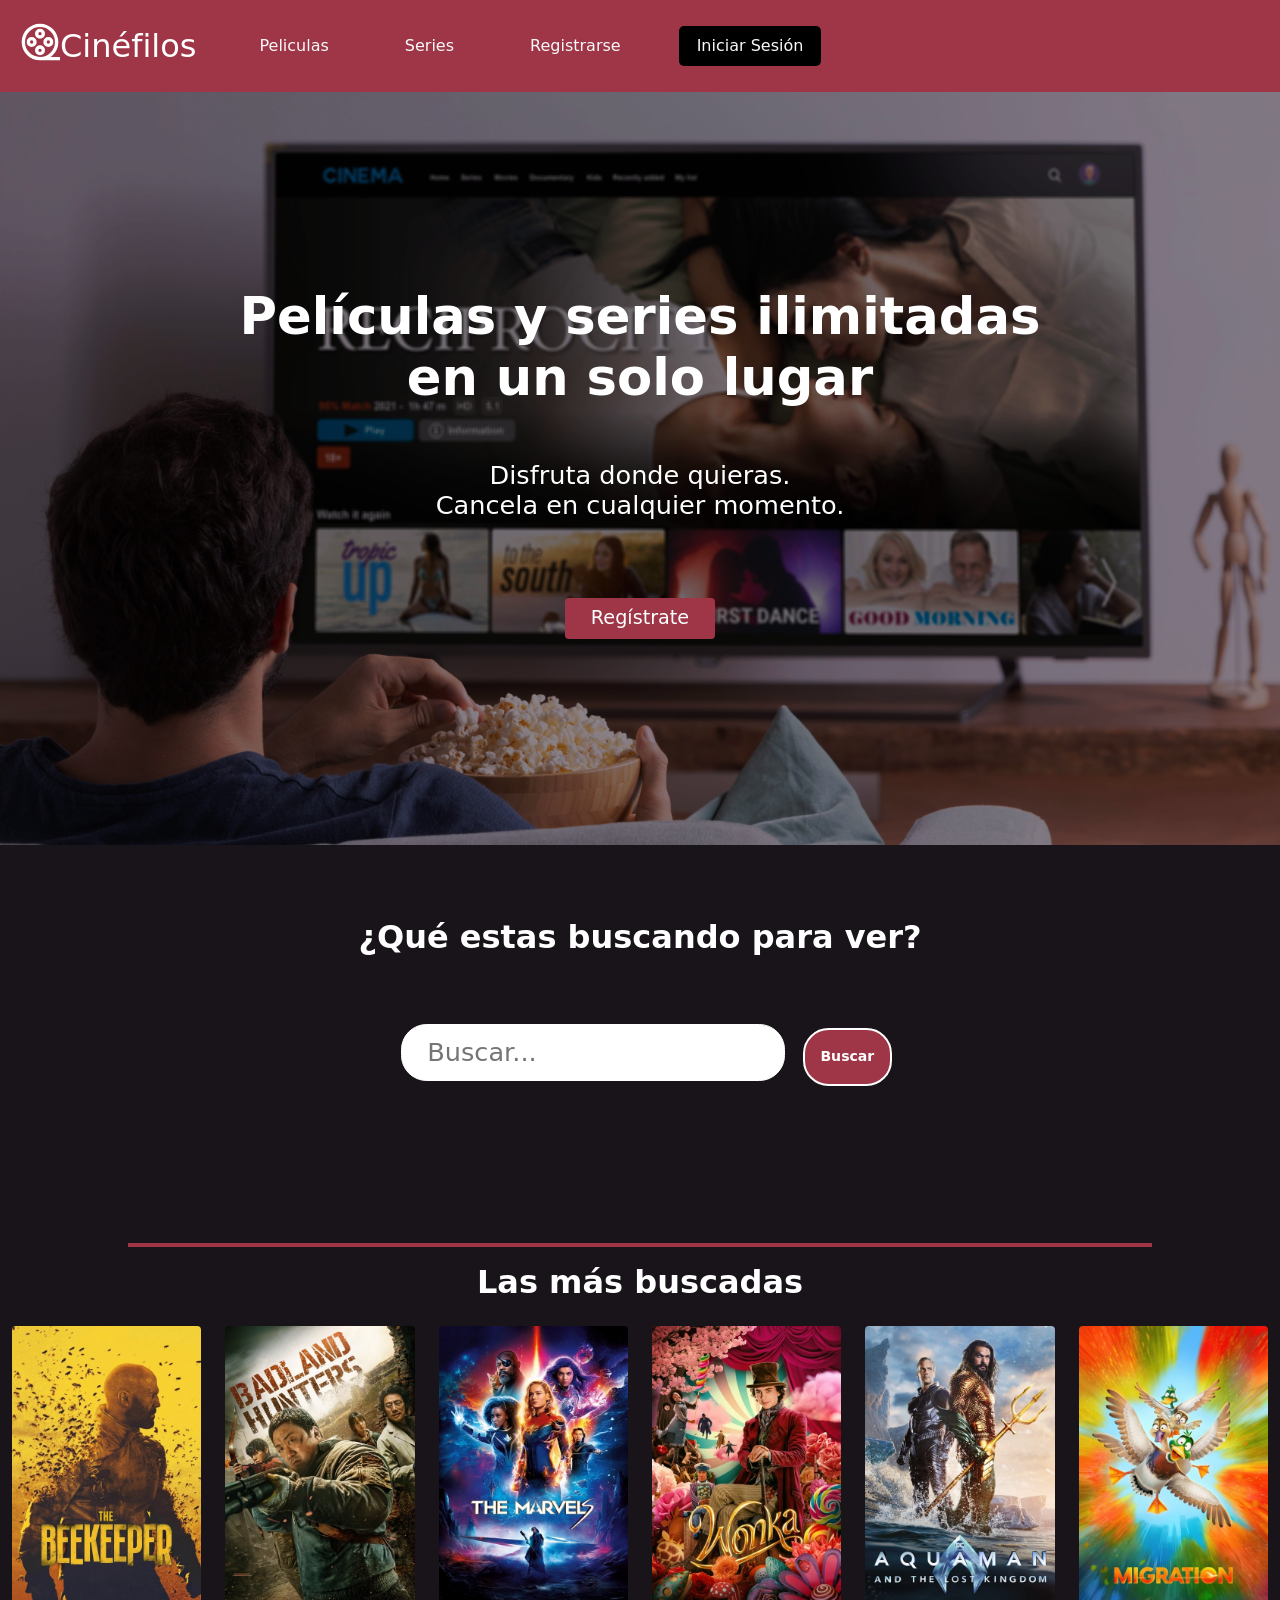
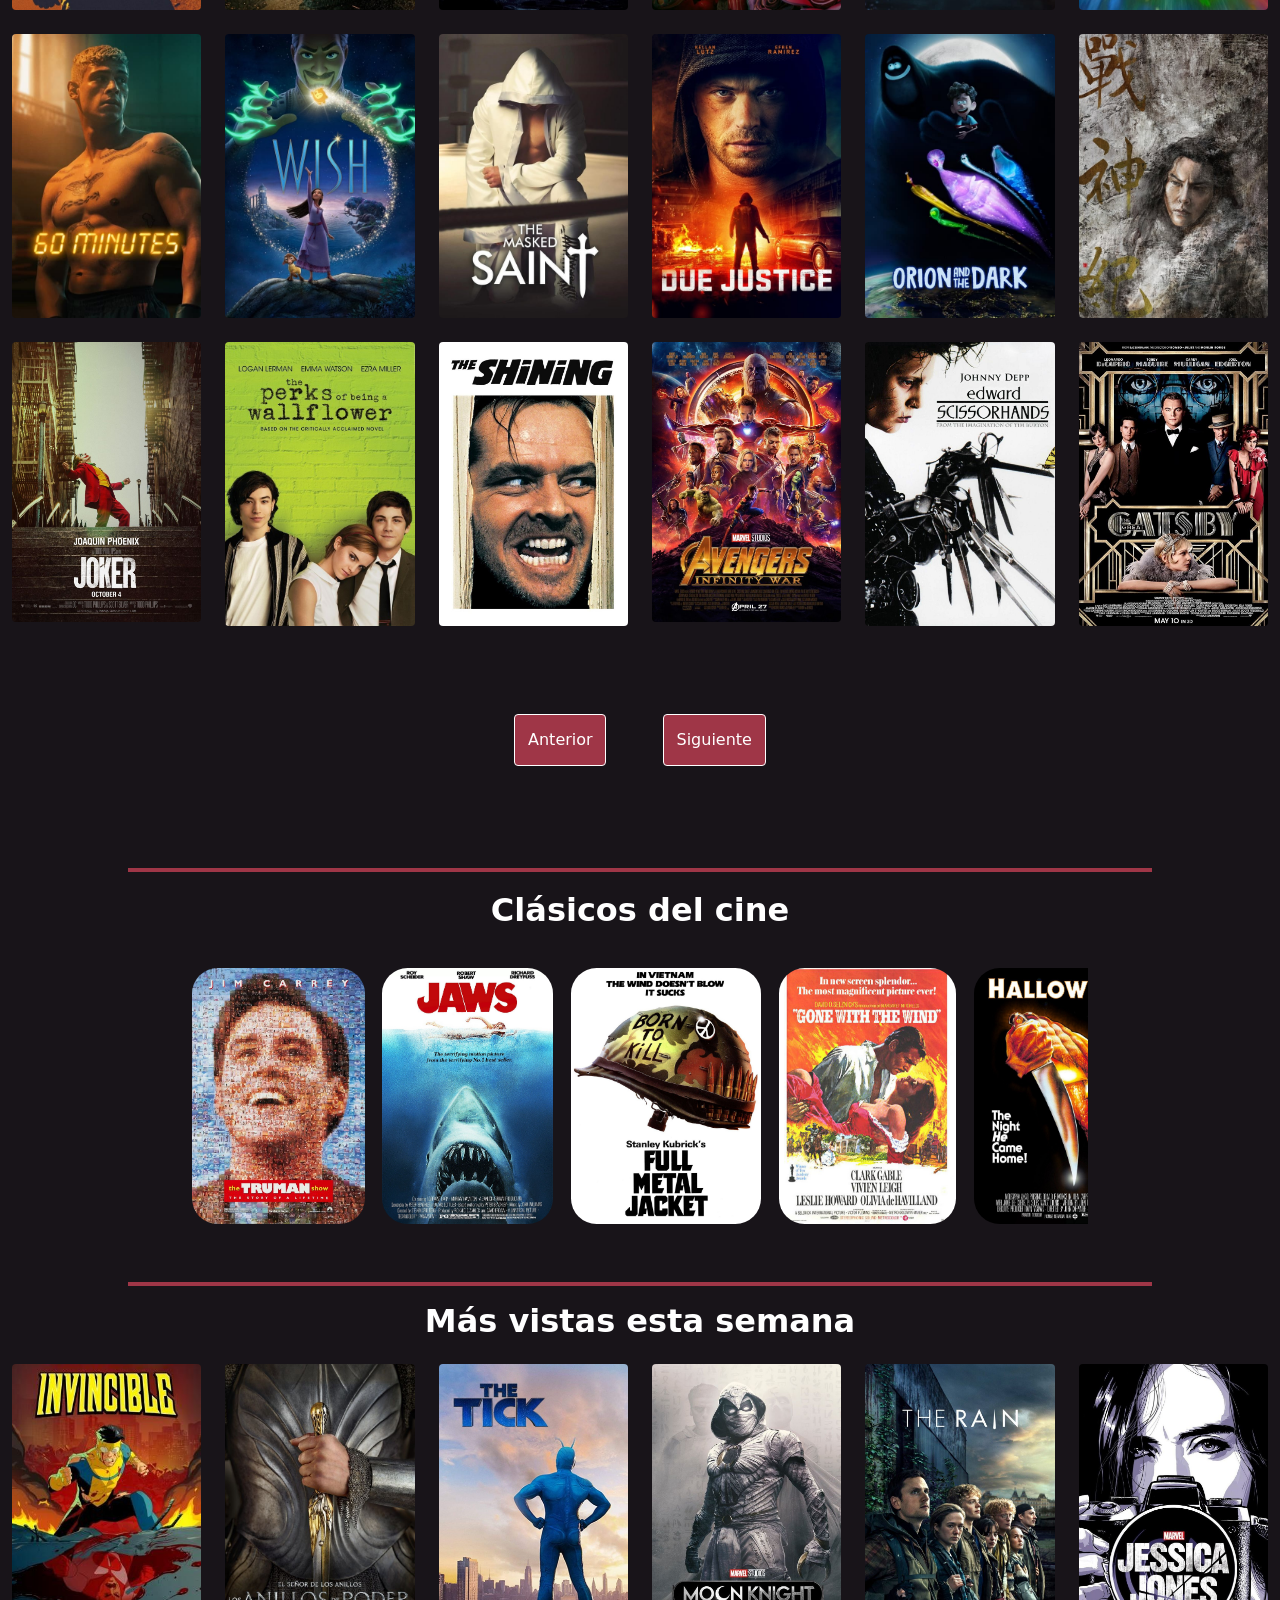
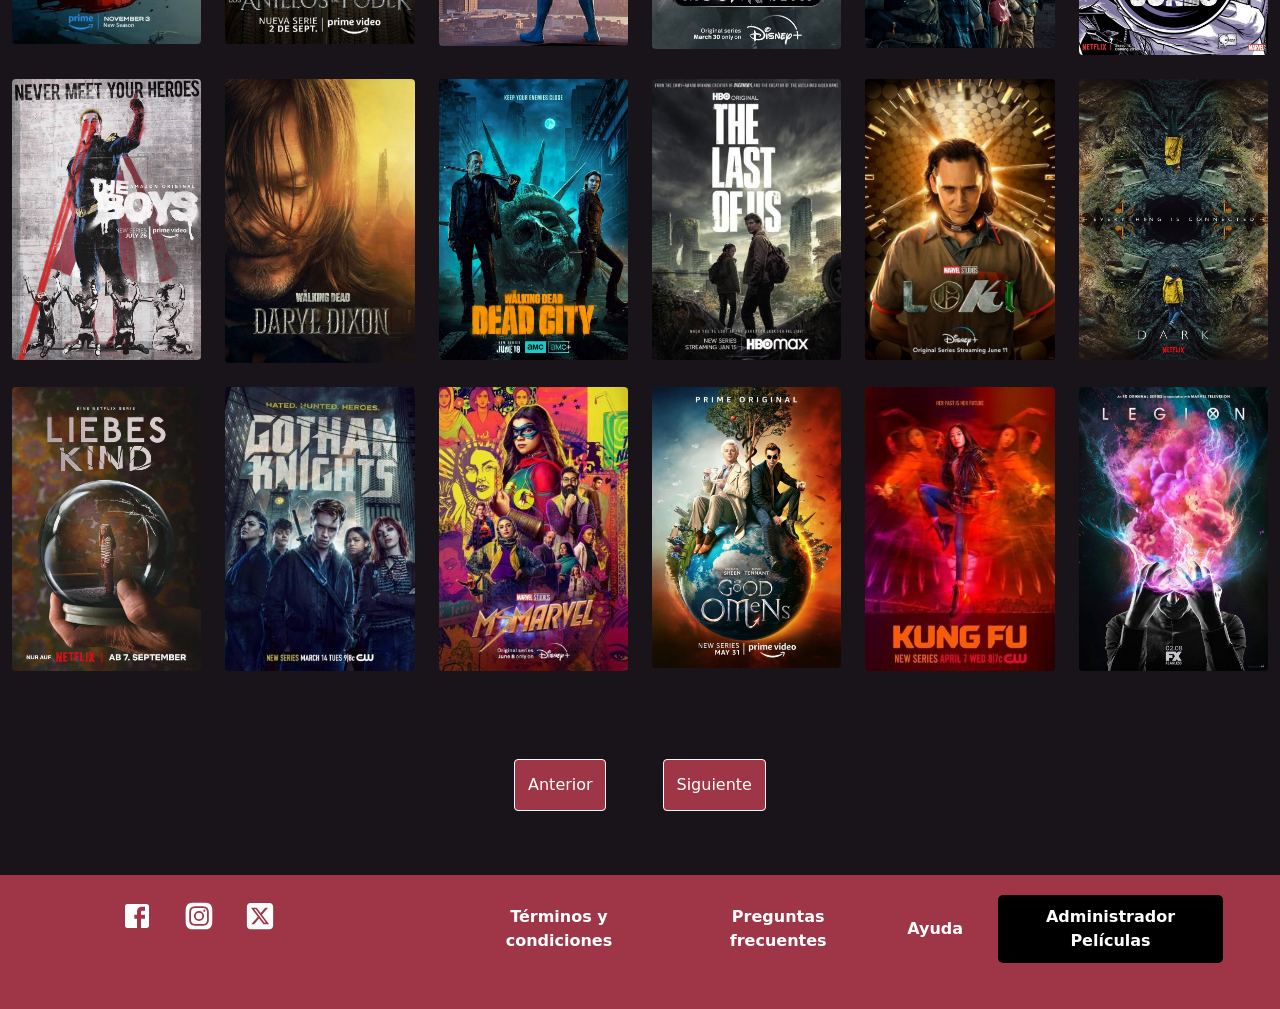
<file: index.html>
<!DOCTYPE html>
<html lang="es">

<head>
    <meta charset="UTF-8">
    <meta name="viewport" content="width=device-width, initial-scale=1.0">
    <link rel="shortcut icon" href="./asset/img/reproductor-de-video.png" type="image/x-icon">
    <link href="https://cdn.jsdelivr.net/npm/bootstrap@5.3.3/dist/css/bootstrap.min.css" rel="stylesheet"
        integrity="sha384-QWTKZyjpPEjISv5WaRU9OFeRpok6YctnYmDr5pNlyT2bRjXh0JMhjY6hW+ALEwIH" crossorigin="anonymous">
    <script src="https://cdn.jsdelivr.net/npm/bootstrap@5.3.3/dist/js/bootstrap.bundle.min.js"
        integrity="sha384-YvpcrYf0tY3lHB60NNkmXc5s9fDVZLESaAA55NDzOxhy9GkcIdslK1eN7N6jIeHz"
        crossorigin="anonymous"></script>
    <link rel="stylesheet" href="/css/index.css">
    <link rel="stylesheet" href="/css/header-fotter.css">
    <title>Cinéfilos</title>
</head>

<body class="d-flex flex-column h-100">
    <header class="headerContainer">
        <nav class="navbar navbar-expand-lg">
            <div class="container-fluid">

                <div class="headerLogo">
                    <a class="text-decoration-none logo" href="./index.html">
                        <svg xmlns="http://www.w3.org/2000/svg" width="40" height="40" viewBox="0 0 24 24"><path fill="white" d="M12 3a9 9 0 0 1 9 9c0 2.453-.98 4.676-2.573 6.3A8.967 8.967 0 0 1 12 21a9 9 0 1 1 0-18m6.326 18c.55-.387 1.061-.822 1.53-1.3A10.967 10.967 0 0 0 23 12c0-6.075-4.925-11-11-11S1 5.925 1 12s4.925 11 11 11h12v-2zM12 6a1 1 0 1 0 0 2a1 1 0 0 0 0-2M9 7a3 3 0 1 1 6 0a3 3 0 0 1-6 0m-2 4a1 1 0 1 0 0 2a1 1 0 0 0 0-2m-3 1a3 3 0 1 1 6 0a3 3 0 0 1-6 0m13-1a1 1 0 1 0 0 2a1 1 0 0 0 0-2m-3 1a3 3 0 1 1 6 0a3 3 0 0 1-6 0m-2 4a1 1 0 1 0 0 2a1 1 0 0 0 0-2m-3 1a3 3 0 1 1 6 0a3 3 0 0 1-6 0"/></svg>
                        <span>Cinéfilos</span>
                    </a>
                </div>

                <button class="navbar-toggler bg-light" type="button" data-bs-toggle="collapse" data-bs-target="#navbarNavDropdown" aria-controls="navbarNavDropdown" aria-expanded="false" aria-label="Toggle navigation">
                    <span class="navbar-toggler-icon"></span>
                </button>

                <div class="collapse navbar-collapse" id="navbarNavDropdown">
                    <ul class="navbar-nav">
                    <li class="nav-item">
                        <a class="nav-link active text-light" aria-current="page" href="#Seccion-peliculas">Peliculas</a>
                    </li>
                    <li class="nav-item">
                        <a class="nav-link active text-light" aria-current="page" href="#Seccion-series">Series</a>
                    </li>
                    <li class="nav-item">
                        <a class="nav-link text-light" href="./register.html">Registrarse</a>
                    </li>
                    <li class="nav-item loginButton">
                        <a class="nav-link text-light" href="./login.html">Iniciar Sesión</a>
                    </li>
                    </ul>
                </div>

            </div>
        </nav>
    </header>
    <main>
        <!-- Seccion Bienvenida -->
        <section class="principal">
            <h1>Películas y series ilimitadas <br>
                en un solo lugar</h1>
            <h2>Disfruta donde quieras.<br>
                Cancela en cualquier momento.</h2>
            <a class="botonRegistro" href="/pages/register.html">Regístrate</a>

        </section>
        <!-- Seccion Buscar -->
        <section class="busqueda">
            <h3>¿Qué estas buscando para ver?</h3>

            <form action="">
                <input class="buscador" type="text" placeholder="Buscar...">
                <input class="botonBuscar" type="submit" value="Buscar">
            </form>

        </section>

        <hr class="linea">

        <!-- LAS MAS BUSCADAS -->
        <section class="container-fluid">
            <div class="row">
                <div class="col-12 py-3">
                    <h4 id="Seccion-peliculas">Las más buscadas</h4>
                </div>
            </div>
            <div class="row">
                <div class="col-12 col-sm-2 pb-4">
                    <div class="bloque-proyecto">
                       <a href="/pages/movieDetail.html">
                            <img class="imagenTendencia" src="/assets/img/peli_1.jpg" alt="">
                            <div class="efecto-imagen">
                                <div class="texto-imagen">Sentencia De Muerte 2024</div>
                            </div>
                        </a> 
                    </div>
                </div>
                <div class="col-12 col-sm-2 pb-4">
                    <div class="bloque-proyecto">
                        <a href="/pages/movieDetail.html">
                            <img class="imagenTendencia" src="/assets/img/peli_2.jpg" alt="">
                            <div class="efecto-imagen">
                                <div class="texto-imagen">Badland Hunter 2024</div>
                            </div>
                        </a>
                    </div>
                </div>
                <div class="col-12 col-sm-2 pb-4">
                    <div class="bloque-proyecto">
                        <a href="/pages/movieDetail.html">
                            <img class="imagenTendencia" src="/assets/img/peli_3.jpg" alt="">
                            <div class="efecto-imagen">
                                <div class="texto-imagen">The Marvels 2023</div>
                            </div>
                        </a>    
                    </div>
                </div>
                <div class="col-12 col-sm-2 pb-4">
                    <div class="bloque-proyecto">
                        <a href="/pages/movieDetail.html">
                            <img class="imagenTendencia" src="/assets/img/peli_4.jpg" alt="">
                            <div class="efecto-imagen">
                                <div class="texto-imagen">Wonka 2023</div>
                            </div>
                        </a>
                    </div>
                </div>
                <div class="col-12 col-sm-2 pb-4">
                    <div class="bloque-proyecto">
                        <a href="/pages/movieDetail.html">
                            <img class="imagenTendencia" src="/assets/img/peli_5.jpg" alt="">
                            <div class="efecto-imagen">
                                <div class="texto-imagen">Aquaman 2 2023</div>
                            </div>
                        </a>
                    </div>
                </div>
                <div class="col-12 col-sm-2 pb-4">
                    <div class="bloque-proyecto">
                        <a href="/pages/movieDetail.html">
                            <img class="imagenTendencia" src="/assets/img/peli_6.jpg" alt="">
                            <div class="efecto-imagen">
                                <div class="texto-imagen">¡Patos! 2023</div>
                            </div>
                        </a>
                    </div>
                </div>
                <div class="col-12 col-sm-2 pb-4">
                    <div class="bloque-proyecto">
                        <a href="/pages/movieDetail.html">
                            <img class="imagenTendencia" src="/assets/img/peli_7.jpg" alt="">
                            <div class="efecto-imagen">
                                <div class="texto-imagen">60 minutos 2024</div>
                            </div>
                        </a>
                    </div>
                </div>
                <div class="col-12 col-sm-2 pb-4">
                    <div class="bloque-proyecto">
                        <a href="/pages/movieDetail.html">
                            <img class="imagenTendencia" src="/assets/img/peli_8.jpg" alt="">
                            <div class="efecto-imagen">
                                <div class="texto-imagen">Wish: El poder de los deseos 2023</div>
                            </div>
                        </a>
                    </div>
                </div>
                <div class="col-12 col-sm-2 pb-4">
                    <div class="bloque-proyecto">
                        <a href="/pages/movieDetail.html">
                            <img class="imagenTendencia" src="/assets/img/peli_9.jpg" alt="">
                            <div class="efecto-imagen">
                                <div class="texto-imagen">El Angel Enmascarado 2016</div>
                            </div>
                        </a>    
                    </div>
                </div>
                <div class="col-12 col-sm-2 pb-4">
                    <div class="bloque-proyecto">
                        <a href="/pages/movieDetail.html">
                            <img class="imagenTendencia" src="/assets/img/peli_10.jpg" alt="">
                            <div class="efecto-imagen">
                                <div class="texto-imagen">Due Justice 2023</div>
                            </div>
                        </a>
                    </div>
                </div>
                <div class="col-12 col-sm-2 pb-4">
                    <div class="bloque-proyecto">
                        <a href="/pages/movieDetail.html">
                            <img class="imagenTendencia" src="/assets/img/peli_11.jpg" alt="">
                            <div class="efecto-imagen">
                                <div class="texto-imagen">Orion Y la Oscuridad 2024</div>
                            </div>
                        </a>
                    </div>
                </div>
                <div class="col-12 col-sm-2 pb-4">
                    <div class="bloque-proyecto">
                        <a href="/pages/movieDetail.html">
                            <img class="imagenTendencia" src="/assets/img/peli_12.jpg" alt="">
                            <div class="efecto-imagen">
                                <div class="texto-imagen">Genghis Khan 2018</div>
                            </div>
                        </a>
                    </div>
                </div>
                <div class="col-12 col-sm-2 pb-4">
                    <div class="bloque-proyecto">
                        <a href="/pages/movieDetail.html">
                            <img class="imagenTendencia" src="/assets/img/20.jpg" alt="">
                            <div class="efecto-imagen">
                                <div class="texto-imagen">Joker 2019</div>
                            </div>
                        </a>
                    </div>
                </div>
                <div class="col-12 col-sm-2 pb-4">
                    <div class="bloque-proyecto">
                        <a href="/pages/movieDetail.html">
                            <img class="imagenTendencia" src="/assets/img/26.jpg" alt="">
                            <div class="efecto-imagen">
                                <div class="texto-imagen">Las Ventajas De Ser Invisible 2012</div>
                            </div>
                        </a>
                    </div>
                </div>
                <div class="col-12 col-sm-2 pb-4">
                    <div class="bloque-proyecto">
                        <a href="/pages/movieDetail.html">
                            <img class="imagenTendencia" src="/assets/img/27.jpg" alt="">
                            <div class="efecto-imagen">
                                <div class="texto-imagen">El Resplandor 1980</div>
                            </div>
                        </a>
                    </div>
                </div>
                <div class="col-12 col-sm-2 pb-4">
                    <div class="bloque-proyecto">
                        <a href="/pages/movieDetail.html">
                            <img class="imagenTendencia" src="/assets/img/23.jpg" alt="">
                            <div class="efecto-imagen">
                                <div class="texto-imagen">Avengers: Infinity War 2018</div>
                            </div>
                        </a>
                    </div>
                </div>
                <div class="col-12 col-sm-2 pb-4">
                    <div class="bloque-proyecto">
                        <a href="/pages/movieDetail.html">
                            <img class="imagenTendencia" src="/assets/img/24.jpg" alt="">
                            <div class="efecto-imagen">
                                <div class="texto-imagen">El Joven Manos De Tijera 1990</div>
                            </div>
                        </a>
                    </div>
                </div>
                <div class="col-12 col-sm-2 pb-4">
                    <div class="bloque-proyecto">
                        <a href="/pages/movieDetail.html">
                            <img class="imagenTendencia" src="/assets/img/25.jpg" alt="">
                            <div class="efecto-imagen">
                                <div class="texto-imagen">The Great Gatsby 2013</div>
                            </div>
                        </a>
                    </div>
                </div>

            </div>

            <div class="botones-container">
                <button class="boton">Anterior</button>
                <button class="boton">Siguiente</button>
            </div>

        </section>

        <hr class="linea">

        <!-- CLASICOS DEL CINE -->

        <section class="clasicos">

            <h5 class="titulo-clasicos">Clásicos del cine</h5>


            <div class="scroll-container">
                <div class="imagenes">
                    <a href="/pages/movieDetail.html"><img src="/assets/img/clasicos/tr.jpg" alt="Imagen 1" loading="lazy"></a>
                    <a href="/pages/movieDetail.html"><img src="/assets/img/clasicos/t.jpg" alt="Imagen 2" loading="lazy"></a>
                    <a href="/pages/movieDetail.html"><img src="/assets/img/clasicos/m.jpg" alt="Imagen 3" loading="lazy"></a>
                    <a href="/pages/movieDetail.html"><img src="/assets/img/clasicos/lv.jpg" alt="Imagen 1" loading="lazy"></a>
                    <a href="/pages/movieDetail.html"><img src="/assets/img/clasicos/h.jpg" alt="Imagen 2" loading="lazy"></a>
                    <a href="/pages/movieDetail.html"><img src="/assets/img/clasicos/f.jpg" alt="Imagen 3" loading="lazy"></a>
                    <a href="/pages/movieDetail.html"><img src="/assets/img/clasicos/c.jpg" alt="Imagen 1" loading="lazy"></a>
                    <a href="/pages/movieDetail.html"><img src="/assets/img/clasicos/ex.jpg" alt="Imagen 2" loading="lazy"></a>
                    <a href="/pages/movieDetail.html"><img src="/assets/img/clasicos/et.jpg" alt="Imagen 3" loading="lazy"></a>
                    <a href="/pages/movieDetail.html"><img src="/assets/img/clasicos/br.jpg" alt="Imagen 1" loading="lazy"></a>
                    <a href="/pages/movieDetail.html"><img src="/assets/img/clasicos/bf.jpg" alt="Imagen 2" loading="lazy"></a>
                    <a href="/pages/movieDetail.html"><img src="/assets/img/clasicos/aclamada_2.jpg" alt="Imagen 1" loading="lazy"></a>
                    <a href="/pages/movieDetail.html"><img src="/assets/img/clasicos/aclamada_3.jpg" alt="Imagen 3" loading="lazy"></a>
                    <a href="/pages/movieDetail.html"><img src="/assets/img/clasicos/3.jpg" alt="Imagen 3" loading="lazy"></a>
                    <a href="/pages/movieDetail.html"><img src="/assets/img/clasicos/al.jpg" alt="Imagen 1"></a>
                    <a href="/pages/movieDetail.html"><img src="/assets/img/clasicos/aclamada_9.jpg" alt="Imagen 2" loading="lazy"></a>
                    <a href="/pages/movieDetail.html"><img src="/assets/img/clasicos/aclamada_11.jpg" alt="Imagen 2" loading="lazy"></a>
                    <a href="/pages/movieDetail.html"><img src="/assets/img/clasicos/27.jpg" alt="Imagen 3" loading="lazy"></a>
                    <a href="/pages/movieDetail.html"><img src="/assets/img/clasicos/TD.jpg" alt="Imagen 3" loading="lazy"></a>
                    <a href="/pages/movieDetail.html"><img src="/assets/img/clasicos/1366_2000.jpg" alt="Imagen 3" loading="lazy"></a>
                </div>
            </div>

        </section>

        <hr class="linea">

        <!-- SECCION MAS VISTAS ESTA SEMANA -->
        <section class="container-fluid">
            <div class="row">
                <div class="col-12 py-3">
                    <h4 id="Seccion-series">Más vistas esta semana</h4>
                </div>
            </div>
            <div class="row">
                <div class="col-12 col-sm-2 pb-4">
                    <div class="bloque-proyecto">
                        <a href="/pages/movieDetail.html">
                            <img class="imagenTendencia" src="/assets/img/portadas series/a449abea-8eca-4148-acd7-e02cd4026d00.jpg" alt="">
                            <div class="efecto-imagen">
                                <div class="texto-imagen">Invencible 2021</div>
                            </div>
                        </a>
                    </div>
                </div>
                <div class="col-12 col-sm-2 pb-4">
                    <div class="bloque-proyecto">
                        <a href="/pages/movieDetail.html">
                            <img class="imagenTendencia"
                                src="/assets/img/portadas series/0806bf1e-cc30-4d9f-9845-95a7eae3c6de.jpg" alt="">
                            <div class="efecto-imagen">
                                <div class="texto-imagen">Los Anillos De Poder 2022</div>
                            </div>
                        </a>
                    </div>
                </div>
                <div class="col-12 col-sm-2 pb-4">
                    <div class="bloque-proyecto">
                        <a href="/pages/movieDetail.html">
                            <img class="imagenTendencia" src="/assets/img/portadas series/3.jpg" alt="">
                            <div class="efecto-imagen">
                                <div class="texto-imagen">The Tick 2016</div>
                            </div>
                        </a>
                    </div>
                </div>
                <div class="col-12 col-sm-2 pb-4">
                    <div class="bloque-proyecto">
                        <a href="/pages/movieDetail.html">
                            <img class="imagenTendencia" src="/assets/img/portadas series/4.jpg" alt="">
                            <div class="efecto-imagen">
                                <div class="texto-imagen">Moon Knight 2022</div>
                            </div>
                        </a>
                    </div>
                </div>
                <div class="col-12 col-sm-2 pb-4">
                    <div class="bloque-proyecto">
                        <a href="/pages/movieDetail.html">
                            <img class="imagenTendencia" src="/assets/img/portadas series/33.jpg" alt="">
                            <div class="efecto-imagen">
                                <div class="texto-imagen">The Rain 2018</div>
                            </div>
                        </a>
                    </div>
                </div>
                <div class="col-12 col-sm-2 pb-4">
                    <div class="bloque-proyecto">
                        <a href="/pages/movieDetail.html">
                            <img class="imagenTendencia" src="/assets/img/portadas series/6.jpg" alt="">
                            <div class="efecto-imagen">
                                <div class="texto-imagen">Jessica Jones 2015</div>
                            </div>
                        </a>
                    </div>
                </div>
                <div class="col-12 col-sm-2 pb-4">
                    <div class="bloque-proyecto">
                        <a href="/pages/movieDetail.html">
                            <img class="imagenTendencia" src="/assets/img/portadas series/7.jpg" alt="">
                            <div class="efecto-imagen">
                                <div class="texto-imagen">The Boys 2019</div>
                            </div>
                        </a>
                    </div>
                </div>
                <div class="col-12 col-sm-2 pb-4">
                    <div class="bloque-proyecto">
                        <a href="/pages/movieDetail.html">
                            <img class="imagenTendencia" src="/assets/img/portadas series/8.jpg" alt="">
                            <div class="efecto-imagen">
                                <div class="texto-imagen">Daryl Dixon 2023</div>
                            </div>
                        </a>
                    </div>
                </div>
                <div class="col-12 col-sm-2 pb-4">
                    <div class="bloque-proyecto">
                        <a href="/pages/movieDetail.html">
                            <img class="imagenTendencia" src="/assets/img/portadas series/9.jpg" alt="">
                            <div class="efecto-imagen">
                                <div class="texto-imagen">The Walking Dead City 2023</div>
                            </div>
                        </a>
                    </div>
                </div>
                <div class="col-12 col-sm-2 pb-4">
                    <div class="bloque-proyecto">
                        <a href="/pages/movieDetail.html">
                            <img class="imagenTendencia" src="/assets/img/portadas series/10.jpg" alt="">
                            <div class="efecto-imagen">
                                <div class="texto-imagen">The Last Of Us 2023</div>
                            </div>
                        </a>
                    </div>
                </div>
                <div class="col-12 col-sm-2 pb-4">
                    <div class="bloque-proyecto">
                        <a href="/pages/movieDetail.html">
                            <img class="imagenTendencia" src="/assets/img/portadas series/36.jpg" alt="">
                            <div class="efecto-imagen">
                                <div class="texto-imagen">Loki 2021</div>
                            </div>
                        </a>
                    </div>
                </div>
                <div class="col-12 col-sm-2 pb-4">
                    <div class="bloque-proyecto">
                        <a href="/pages/movieDetail.html">
                            <img class="imagenTendencia" src="/assets/img/portadas series/12.jpg" alt="">
                            <div class="efecto-imagen">
                                <div class="texto-imagen">Dark 2017</div>
                            </div>
                        </a>
                    </div>
                </div>
                <div class="col-12 col-sm-2 pb-4">
                    <div class="bloque-proyecto">
                        <a href="/pages/movieDetail.html">
                            <img class="imagenTendencia" src="/assets/img/portadas series/13.jpg" alt="">
                            <div class="efecto-imagen">
                                <div class="texto-imagen">Mi Dulce Niña 2023</div>
                            </div>
                        </a>
                    </div>
                </div>
                <div class="col-12 col-sm-2 pb-4">
                    <div class="bloque-proyecto">
                        <a href="/pages/movieDetail.html">
                            <img class="imagenTendencia" src="/assets/img/portadas series/14.jpg" alt="">
                            <div class="efecto-imagen">
                                <div class="texto-imagen">Gotham Knights 2023</div>
                            </div>
                        </a>
                    </div>
                </div>
                <div class="col-12 col-sm-2 pb-4">
                    <div class="bloque-proyecto">
                        <a href="/pages/movieDetail.html">
                            <img class="imagenTendencia" src="/assets/img/portadas series/37.jpg" alt="">
                            <div class="efecto-imagen">
                                <div class="texto-imagen">Ms Marvel 2022</div>
                            </div>
                        </a>
                    </div>
                </div>
                <div class="col-12 col-sm-2 pb-4">
                    <div class="bloque-proyecto">
                        <a href="/pages/movieDetail.html">
                            <img class="imagenTendencia" src="/assets/img/portadas series/16.jpg" alt="">
                            <div class="efecto-imagen">
                                <div class="texto-imagen">Good Omens 2019</div>
                            </div>
                        </a>
                    </div>
                </div>
                <div class="col-12 col-sm-2 pb-4">
                    <div class="bloque-proyecto">
                        <a href="/pages/movieDetail.html">
                            <img class="imagenTendencia" src="/assets/img/portadas series/17.jpg" alt="">
                            <div class="efecto-imagen">
                                <div class="texto-imagen">Kung Fu 2023</div>
                            </div>
                        </a>
                    </div>
                </div>
                <div class="col-12 col-sm-2 pb-4">
                    <div class="bloque-proyecto">
                        <a href="/pages/movieDetail.html">
                            <img class="imagenTendencia" src="/assets/img/portadas series/18.jpg" alt="">
                            <div class="efecto-imagen">
                                <div class="texto-imagen">Legion 2017</div>
                            </div>
                        </a>
                    </div>
                </div>
            </div>

            <div class="botones-container">
                <button class="boton">Anterior</button>
                <button class="boton">Siguiente</button>
            </div>

        </section>

    </main>

    <footer class="footer container-fluid">
        <div class="row">
            <div class="redesFooter col-md-4 col-sm-12">
                <ul class="d-flex justify-content-center align-items-center">
                    <li><a href="https://www.facebook.com/"><svg xmlns="http://www.w3.org/2000/svg" width="32"
                                height="32" viewBox="0 0 24 24">
                                <path
                                    d="M5 3h14a2 2 0 0 1 2 2v14a2 2 0 0 1-2 2H5a2 2 0 0 1-2-2V5a2 2 0 0 1 2-2m13 2h-2.5A3.5 3.5 0 0 0 12 8.5V11h-2v3h2v7h3v-7h3v-3h-3V9a1 1 0 0 1 1-1h2V5z"
                                    fill="white" />
                            </svg></a></li>
                    <li><a href="https://www.instagram.com/"><svg xmlns="http://www.w3.org/2000/svg" width="32"
                                height="32" viewBox="0 0 24 24">
                                <path fill="white"
                                    d="M12 9.52A2.48 2.48 0 1 0 14.48 12A2.48 2.48 0 0 0 12 9.52m9.93-2.45a6.53 6.53 0 0 0-.42-2.26a4 4 0 0 0-2.32-2.32a6.53 6.53 0 0 0-2.26-.42C15.64 2 15.26 2 12 2s-3.64 0-4.93.07a6.53 6.53 0 0 0-2.26.42a4 4 0 0 0-2.32 2.32a6.53 6.53 0 0 0-.42 2.26C2 8.36 2 8.74 2 12s0 3.64.07 4.93a6.86 6.86 0 0 0 .42 2.27a3.94 3.94 0 0 0 .91 1.4a3.89 3.89 0 0 0 1.41.91a6.53 6.53 0 0 0 2.26.42C8.36 22 8.74 22 12 22s3.64 0 4.93-.07a6.53 6.53 0 0 0 2.26-.42a3.89 3.89 0 0 0 1.41-.91a3.94 3.94 0 0 0 .91-1.4a6.6 6.6 0 0 0 .42-2.27C22 15.64 22 15.26 22 12s0-3.64-.07-4.93m-2.54 8a5.73 5.73 0 0 1-.39 1.8A3.86 3.86 0 0 1 16.87 19a5.73 5.73 0 0 1-1.81.35H8.94A5.73 5.73 0 0 1 7.13 19a3.51 3.51 0 0 1-1.31-.86A3.51 3.51 0 0 1 5 16.87a5.49 5.49 0 0 1-.34-1.81V8.94A5.49 5.49 0 0 1 5 7.13a3.51 3.51 0 0 1 .86-1.31A3.59 3.59 0 0 1 7.13 5a5.73 5.73 0 0 1 1.81-.35h6.12a5.73 5.73 0 0 1 1.81.35a3.51 3.51 0 0 1 1.31.86A3.51 3.51 0 0 1 19 7.13a5.73 5.73 0 0 1 .35 1.81V12c0 2.06.07 2.27.04 3.06Zm-1.6-7.44a2.38 2.38 0 0 0-1.41-1.41A4 4 0 0 0 15 6H9a4 4 0 0 0-1.38.26a2.38 2.38 0 0 0-1.41 1.36A4.27 4.27 0 0 0 6 9v6a4.27 4.27 0 0 0 .26 1.38a2.38 2.38 0 0 0 1.41 1.41a4.27 4.27 0 0 0 1.33.26h6a4 4 0 0 0 1.38-.26a2.38 2.38 0 0 0 1.41-1.41a4 4 0 0 0 .26-1.38V9a3.78 3.78 0 0 0-.26-1.38ZM12 15.82A3.81 3.81 0 0 1 8.19 12A3.82 3.82 0 1 1 12 15.82m4-6.89a.9.9 0 0 1 0-1.79a.9.9 0 0 1 0 1.79" />
                            </svg></a></li>
                    <li><a href="https://twitter.com/"><svg xmlns="http://www.w3.org/2000/svg" width="30" height="30"
                                viewBox="0 0 448 512">
                                <path fill="white"
                                    d="M64 32C28.7 32 0 60.7 0 96v320c0 35.3 28.7 64 64 64h320c35.3 0 64-28.7 64-64V96c0-35.3-28.7-64-64-64zm297.1 84L257.3 234.6L379.4 396h-95.6L209 298.1L123.3 396H75.8l111-126.9L69.7 116h98l67.7 89.5l78.2-89.5zm-37.8 251.6L153.4 142.9h-28.3l171.8 224.7h26.3z" />
                            </svg></a></li>
                </ul>
            </div>

            <div class="linksFooter col-md-8 col-sm-12">
                <ul class="d-md-flex justify-content-center align-items-center text-center list-unstyled">
                    <li class="linkFooter"><a class=" text-decoration-none" href="#">Términos y condiciones</a></li>
                    <li class="linkFooter"><a class=" text-decoration-none" href="#">Preguntas frecuentes</a></li>
                    <li class="linkFooter"><a class="text-decoration-none" href="#">Ayuda</a></li>
                    <li class="adminButton"><a class="text-decoration-none " class="" href="#">Administrador
                            Películas</a></li>
                </ul>
            </div>
        </div>
    </footer>
</body>

</html>
</file>
<file: css/index.css>
@import url("https://fonts.googleapis.com/css2?family=Varela+Round&display=swap");

* {
  margin: 0;
  padding: 0;
  box-sizing: border-box;
  color: var(--textColour);
  font-family: "Varela Round", sans-serif;
}

:root {
  --colourPrimary: #9f3647;
  --colourSecundary: #181419;
  --textColour: white;
}

/* Edicion del scroll vertical*/
::-webkit-scrollbar {
  width: 11px;
}
::-webkit-scrollbar-thumb {
  background-color: var(--colourPrimary);
  border-radius: 6px;
}
::-webkit-scrollbar-track {
  background-color: var(--colourSecundary);
}
::-webkit-scrollbar-thumb:hover {
  background-color: #5e1f29;
}

@keyframes show {
  from {
    opacity: 0;
    scale: 25%;
  }
  to {
    opacity: 1;
    scale: 100%;
  }
}

img {
  view-timeline-name: --image;
  view-timeline-axis: block;
  animation-timeline: --image;
  animation-name: show;
  animation-range: entry 25% cover 30%;
  animation-fill-mode: both;
}

a {
  text-decoration: none;
  color: var(--textColour);
}

/*Queda para cambiar, use bootstrap */


/*propiedades de imagen */
.bloque-proyecto {
  border-radius: 5px;
  font-weight: bold;
  position: relative;
}

.bloque-proyecto img {
  max-width: 100%;
  height: auto;
  display: block;
  border-radius: 4px;
  box-sizing: border-box;
}

.imagenTendencia {
  display: block;
}

.efecto-imagen {
  position: absolute;
  top: 0;
  bottom: 0;
  left: 0;
  right: 0;
  opacity: 0;
  transition: 1.5s ease;
  background-color: #c3ac76;
}

.texto-imagen {
  color: white;
  font-size: 2.5vw; /* Cambiado a vw para hacerlo reactivo */
  position: absolute;
  top: 50%;
  left: 50%;
  transform: translate(-50%, -50%);
  text-align: center;
}

.bloque-proyecto:hover .efecto-imagen {
  opacity: 0.8;
}

h1 {
  font-size: 4vw; /* Cambiado a vw para hacerlo reactivo */
  font-weight: 700;
}

h2 {
  font-size: 2vw; /* Cambiado a vw para hacerlo reactivo */
  font-weight: 400;
}

h3,
h4,
h5 {
  font-size: 2.5vw; /* Cambiado a vw para hacerlo reactivo */
  font-weight: 700;
  text-align: center;
}

.linea {
  border: 0.2vw solid var(--colourPrimary); /* Cambiado a vw para hacerlo reactivo */
  width: 80%;
  margin: auto;
  margin-top: 3vw; /* Cambiado a vw para hacerlo reactivo */
  opacity: 1;
}

.botones-container {
  text-align: center;
}

.boton {
  border: 0.1vw solid var(--textColour); /* Cambiado a vw para hacerlo reactivo */
  background-color: var(--colourPrimary);
  padding: 1vw; /* Cambiado a vw para hacerlo reactivo */
  border-radius: 4px;
  margin: 5vw 2vw; /* Cambiado a vw para hacerlo reactivo */
  transition: transform 0.4s, box-shadow 0.4s;
}

.boton:hover {
  transform: scale(0.9);
  box-shadow: 0px 0px 1vw rgba(219, 198, 198, 0.815); /* Cambiado a vw para hacerlo reactivo */
}

main {
  background-color: var(--colourSecundary);
  margin-top: 80px;
}

.principal {
  height: 85vh;
  display: flex;
  flex-direction: column;
  align-items: center;
  justify-content: center;
  padding: 15vw; /* Cambiado a vw para hacerlo reactivo */
  background-image: url(/assets/img/banner-bg.jpg);
  background-repeat: no-repeat;
  background-position: center;
  background-size: cover;
  background-blend-mode: soft-light;
  background-color: #181419a1;
}

.principal h1,
.principal h2 {
  text-align: center;
  margin: 0 0 2vw; /* Cambiado a vw para hacerlo reactivo */
}

.principal h1 {
  margin-bottom: 4vw; /* Cambiado a vw para hacerlo reactivo */
}

.principal .botonRegistro {
  font-size: 1.5vw; /* Cambiado a vw para hacerlo reactivo */
  text-decoration: none;
  background-color: var(--colourPrimary);
  color: var(--textColour);
  padding: 0.5vw 2vw; /* Cambiado a vw para hacerlo reactivo */
  margin-top: 4vw; /* Cambiado a vw para hacerlo reactivo */
  border-radius: 4px;
  transition: transform 0.4s, box-shadow 0.4s;
}

.principal .botonRegistro:hover {
  transform: scale(0.9);
  box-shadow: 0px 0px 1vw rgba(219, 198, 198, 0.815); /* Cambiado a vw para hacerlo reactivo */
}

.busqueda {
  height: 40vh;
  display: flex;
  flex-direction: column;
  align-items: center;
  justify-content: space-evenly;
  padding: 3vw; /* Cambiado a vw para hacerlo reactivo */
}

.busqueda form {
  margin-bottom: 2vw; /* Cambiado a vw para hacerlo reactivo */
}

.busqueda .buscador {
  border: 0.1vw solid white; /* Cambiado a vw para hacer

lo reactivo */
  border-radius: 2vw; /* Cambiado a vw para hacerlo reactivo */
  color: var(--colourPrimary);
  font-size: 2vw; /* Cambiado a vw para hacerlo reactivo */
  height: 4.5vw; /* Cambiado a vw para hacerlo reactivo */
  margin: 2vw 1vw; /* Cambiado a vw para hacerlo reactivo */
  outline: none;
  padding: 2vw; /* Cambiado a vw para hacerlo reactivo */
  width: 30vw; /* Cambiado a vw para hacerlo reactivo */
}

.busqueda .botonBuscar {
  border-radius: 2vw; /* Cambiado a vw para hacerlo reactivo */
  background-color: var(--colourPrimary);
  border: 0.2vw solid white; /* Cambiado a vw para hacerlo reactivo */
  font-size: 1.1vw; /* Cambiado a vw para hacerlo reactivo */
  font-weight: 800;
  /* padding: 0 2vw; Cambiado a vw para hacerlo reactivo */
  height: 4.5vw; /* Cambiado a vw para hacerlo reactivo */
  width: 7vw; /* Cambiado a vw para hacerlo reactivo */
  transition: transform 0.4s, box-shadow 0.4s;
}

.busqueda .botonBuscar:hover {
  transform: scale(0.9);
  box-shadow: 0px 0px 1vw rgba(219, 198, 198, 0.815); /* Cambiado a vw para hacerlo reactivo */
}

.tendencias {
  display: flex;
  flex-direction: row;
  justify-content: center;
  align-items: center;
  flex-wrap: wrap;
  margin: 20vh 0; /* Cambiado a vh para hacerlo reactivo */
  gap: 5vw; /* Cambiado a vw para hacerlo reactivo */
}

.tendencias h4 {
  text-align: center;
  margin: 1.5vw 0; /* Cambiado a vw para hacerlo reactivo */
  font-size: 2.5vw; /* Cambiado a vw para hacerlo reactivo */
  margin-bottom: 1vw; /* Cambiado a vw para hacerlo reactivo */
}

.tendencias .peliculas {
  gap: 5vw; /* Cambiado a vw para hacerlo reactivo */
}

.tendencias .pelicula {
  display: flex;
  overflow: hidden;
  position: relative;
  width: 20vw; /* Cambiado a vw para hacerlo reactivo */
  height: 30vw; /* Cambiado a vw para hacerlo reactivo */
  border-radius: 3vw; /* Cambiado a vw para hacerlo reactivo */
}

.tendencias .pelicula .imagenTendencia {
  max-width: 100%;
  height: auto;
}

.tendencias .pelicula .tituloDePelicula {
  z-index: 2;
  position: absolute;
  text-align: center;
  max-width: 20vw; /* Cambiado a vw para hacerlo reactivo */
  transform: translateY(-50%);
}

.tendencias .boton {
  border: 0.1vw solid white; /* Cambiado a vw para hacerlo reactivo */
  border-radius: 1vw; /* Cambiado a vw para hacerlo reactivo */
  padding: 2vw; /* Cambiado a vw para hacerlo reactivo */
  color: var(--textColour);
  background-color: var(--colourPrimary);
  font-size: 1vw; /* Cambiado a vw para hacerlo reactivo */
  margin: 5vw 1vw; /* Cambiado a vw para hacerlo reactivo */
  outline: none;
  width: 3vw; /* Cambiado a vw para hacerlo reactivo */
}

/* -- SECCION CLASICOS DEL CINE -- */

.clasicos .titulo-clasicos {
  margin: 1.5vw auto; /* Cambiado a vw para hacerlo reactivo */
}

.scroll-container {
  width: 70%;
  margin: auto;
  overflow-x: auto;
  white-space: nowrap;
  position: relative;
}

.imagenes {
  display: inline-block;
  margin: 1.5vw auto; /* Cambiado a vw para hacerlo reactivo */
}

.imagenes img {
  width: auto;
  height: 20vw; /* Cambiado a vw para hacerlo reactivo */
  margin-right: 1vw; /* Cambiado a vw para hacerlo reactivo */
  border-radius: 2vw; /* Cambiado a vw para hacerlo reactivo */
}

/* Edicion para el scroll de clasicos*/
.scroll-container::-webkit-scrollbar {
  height: 0.8vw; /* Cambiado a vw para hacerlo reactivo */
}

.scroll-container::-webkit-scrollbar-thumb {
  background-color: var(--colourPrimary);
  border-radius: 1.2vw; /* Cambiado a vw para hacerlo reactivo */
}

.scroll-container::-webkit-scrollbar-thumb:hover {
  background-color: #5e1f29;
}

/* -- FIN SECCION -- */

/* Media Queries */

/* Para dispositivos de tamaño pequeño, como smartphones en orientación vertical */
@media only screen and (max-width: 480px) {
  header {
    height: 15vh;
  }

  .navbar ul {
    margin-left: 2vw; /* Cambiado a vw para hacerlo reactivo */
  }

  .navbar ul li {
    margin-right: 5vw; /* Cambiado a vw para hacerlo reactivo */
  }

  .principal {
    padding: 5vw; /* Cambiado a vw para hacerlo reactivo */

    h1 {
      font-size: 10vw; /* Cambiado a vw para hacerlo reactivo */
      margin-bottom: 7vw; /* Cambiado a vw para hacerlo reactivo */
    }

    h2 {
      font-size: 5vw;
    }

    .botonRegistro {
      margin-top: 7vw; /* Cambiado a vw para hacerlo reactivo */
      font-size: 4vw;
      font-weight: 600;
    }
  }

  .busqueda {
    height: auto;
    justify-content: center;

    h3 {
      margin-bottom: 6vw;
      margin-top: 4vw;
      font-size: 8vw;
    }

    form {
      width: 100%;
      display: flex;
      flex-direction: column;
      align-items: center;

      .buscador {
        width: 80vw;
        height: 7vw;
        font-size: 5vw;
        margin: 20px 0;
      }
    }

    .botonBuscar {
      width: 20vw;
      font-size: 4vw;
      font-weight: 500;
      height: 7vw;
      margin-top: 10px;
      margin-right: 20px;
    }
  }

  h4 {
    margin-bottom: 4vw;
    margin-top: 4vw;
    font-size: 9vw;
  }

  .imagenes img {
    height: 15vw; /* Cambiado a vw para hacerlo reactivo */
  }

  .boton {
    padding: 1.5vw; /* Cambiado a vw para hacerlo reactivo */
    font-size: 0.8vw; /* Cambiado a vw para hacerlo reactivo */
  }

  .tendencias {
    margin: 10vh 0; /* Cambiado a vh para hacerlo reactivo */
  }

  .botones-container {
    display: none;
  }

  .clasicos {
    .titulo-clasicos {
      margin: 4vw auto;
      font-size: 9vw;
    }
  }
  .scroll-container {
    width: 100vw;
  }

  .imagenes {
    margin: 5vw auto;
  }

  .imagenes img {
    height: 130vw;
  }

  .scroll-container::-webkit-scrollbar-thumb {
    background-color: var(--colourSecundary);
    border-radius: 6px;
  }
}

/* Para tabletas y dispositivos de tamaño mediano */
@media only screen and (min-width: 481px) and (max-width: 1024px) {
  .navbar ul {
    margin-left: 5vw; /* Cambiado a vw para hacerlo reactivo */
  }

  .navbar ul li {
    margin-right: 8vw; /* Cambiado a vw para hacerlo reactivo */
  }

  .principal {
    padding: 7vw; /* Cambiado a vw para hacerlo reactivo */
  }

  .busqueda {
    padding: 2.5vw; /* Cambiado a vw para hacerlo reactivo */
  }

  form {
    .buscador {
      width: 40vw; /* Cambiado a vw para hacerlo reactivo */
      max-width: 25vw; /* Cambiado a vw para hacerlo reactivo */
    }

    .botonBuscar {
      max-width: 10vw; /* Cambiado a vw para hacerlo reactivo */
    }
  }

  .boton {
    margin: 3vw; /* Cambiado a vw para hacerlo reactivo */
    padding: 2vw; /* Cambiado a vw para hacerlo reactivo */
  }

  .tendencias {
    margin: 15vh 0; /* Cambiado a vh para hacerlo reactivo */
  }
}
</file>
<file: css/header-fotter.css>
*{
    margin: 0;
    padding: 0;
    box-sizing: border-box;
    font-family: system-ui, -apple-system, BlinkMacSystemFont, 'Segoe UI', Roboto, Oxygen, Ubuntu, Cantarell, 'Open Sans', 'Helvetica Neue', sans-serif
}

@keyframes logo {
    0% {
        transform: rotate(0deg);
    }
    25% {
        transform: rotate(10deg);
    }
    50% {
        transform: rotate(-10deg);
    }
    75% {
        transform: rotate(5deg);
    }
    100% {
        transform: rotate(0deg);
    }
}

.headerContainer{
    width: 100%;     
    background-color: #9f3647;  
    padding: 0.5rem;
    position: fixed;
    top: 0;
    left: 0;
    z-index: 1000;
}

.headerLogo a{
    box-sizing: border-box;
    display: flex;
    justify-content: center;
    text-align: center;
    font-size: 2rem;
    color:white;
    margin-right: 25px;
}

.logo:hover{
    animation-name: logo;
    animation-duration: 0.5s;
    animation-timing-function: linear;
    animation-iteration-count: infinite;
}

.loginButton{
    background-color: black;
    border: none;
    border-radius: 5px;
    cursor: pointer;
    &:hover{
        background-color: #9f3647;
        border-radius:6px;
        transition: transform 0.3s, box-shadow 0.3s;
        box-shadow: rgba(0, 0, 0, 0.3) 0px 0px 10px;
    }
}

.nav-item{
    margin: 10px 20px;
    padding: 0px 10px;
    width: 0 auto;
}

.nav-item:hover{
    
    text-decoration: none;
    color: #ffffff;
    border-radius:6px;
    transition: transform 0.3s, box-shadow 0.3s;
    box-shadow: rgba(0, 0, 0, 0.3) 0px 0px 10px;
}



/*Footer*/
.footer{
    background-color: #9f3647;
}
.redesFooter ul{
    box-sizing: border-box;
    padding:25px;
    list-style-type: none;
}
.redesFooter ul li{
    margin-right: 30px; 
}

.linksFooter ul{
    padding:20px;
}


.linksFooter ul li{
    box-sizing: border-box;
    margin-right: 25px;
    margin-bottom: 10px;
    font-weight: 700; 
    a{
        color:white;
    }
}

.linkFooter{
    width: auto;
    padding: 10px;
}

.linkFooter:hover{
    text-decoration: none;
    color: #ffffff;
    border-radius:6px;
    transition: transform 0.3s, box-shadow 0.3s;
    box-shadow: rgba(0, 0, 0, 0.3) 0px 0px 10px;
}

.adminButton{
    display: inline-block;
    width: auto;
    background-color: black;
    color: white;
    border: none;
    padding: 10px 20px;
    border-radius: 5px;
    cursor: pointer;
    &:hover{
        background-color: #9f3647;
        border-radius:6px;
        transition: transform 0.3s, box-shadow 0.3s;
        box-shadow: rgba(0, 0, 0, 0.3) 0px 0px 10px;
    }
}
</file>
